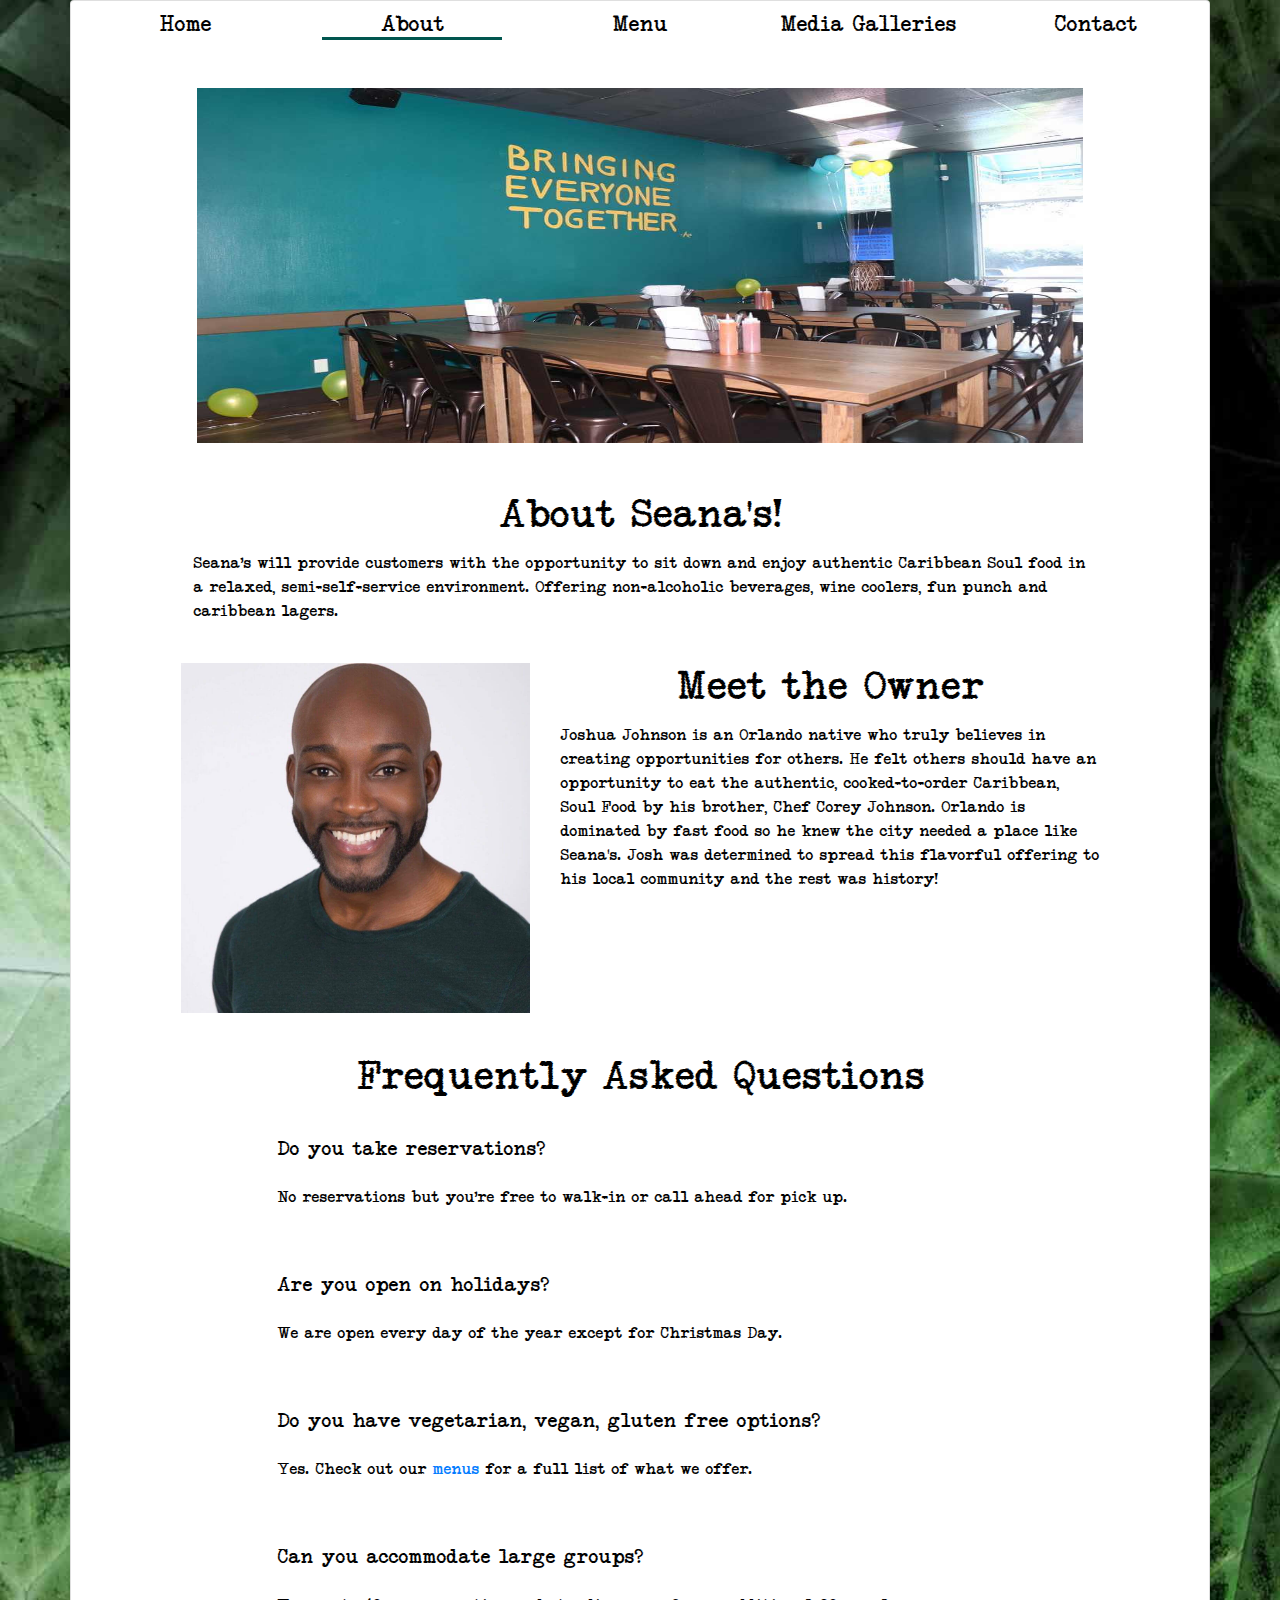
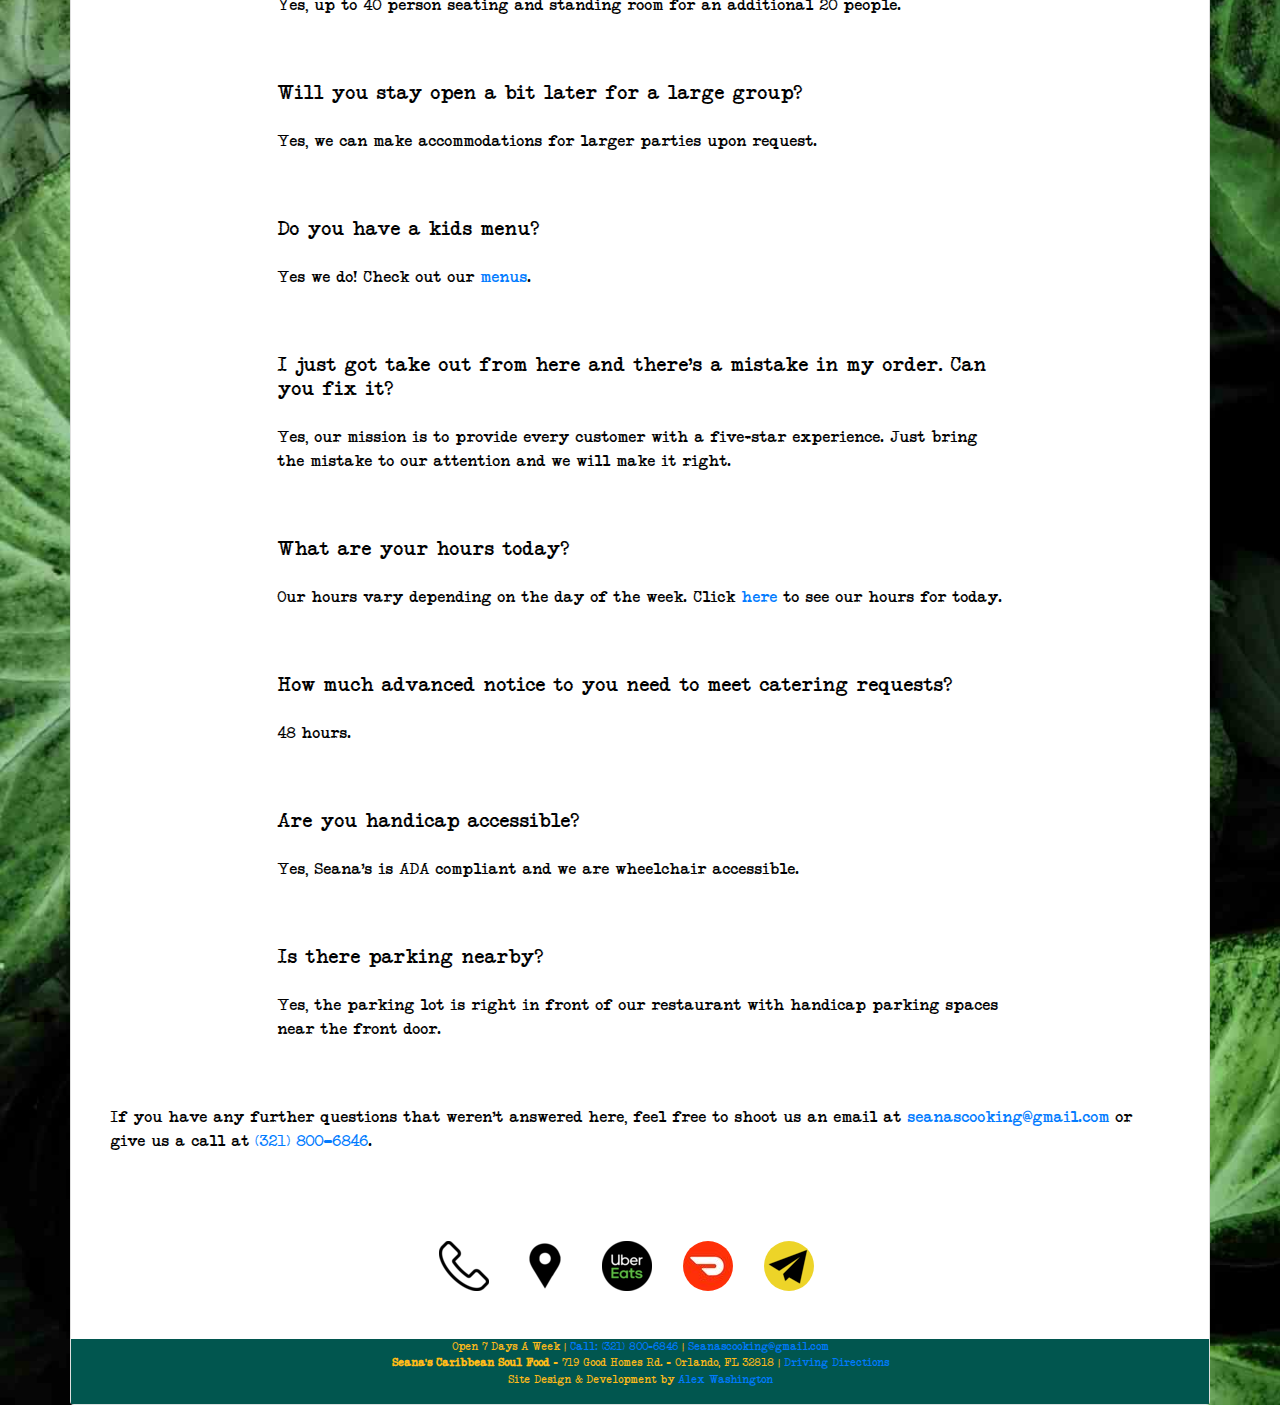
<file: about.html>
<!DOCTYPE html>
<html lang="en" style="overflow-x: hidden;">
  <head>
    <title>About Seana's</title>
    <meta charset="utf-8">
    <meta name="viewport" content="width=device-width, initial-scale=1">
    <link rel="stylesheet" href="https://maxcdn.bootstrapcdn.com/bootstrap/4.4.1/css/bootstrap.min.css">
    <link rel="stylesheet" href="./resources/css/about.css" type="text/css">
    <link rel="stylesheet" href="https://cdnjs.cloudflare.com/ajax/libs/font-awesome/4.7.0/css/font-awesome.min.css">
    <link rel="icon" type="image/x-icon" href="./resources/css/favicon.ico">
    <!-- Google Tag Manager -->
<script>(function(w,d,s,l,i){w[l]=w[l]||[];w[l].push({'gtm.start':
  new Date().getTime(),event:'gtm.js'});var f=d.getElementsByTagName(s)[0],
  j=d.createElement(s),dl=l!='dataLayer'?'&l='+l:'';j.async=true;j.src=
  'https://www.googletagmanager.com/gtm.js?id='+i+dl;f.parentNode.insertBefore(j,f);
  })(window,document,'script','dataLayer','GTM-TSF26BH');</script>
  <!-- End Google Tag Manager -->
    <script src="https://ajax.googleapis.com/ajax/libs/jquery/3.4.1/jquery.min.js"></script>
    <script src="https://cdnjs.cloudflare.com/ajax/libs/popper.js/1.16.0/umd/popper.min.js"></script>
    <script src="https://maxcdn.bootstrapcdn.com/bootstrap/4.4.1/js/bootstrap.min.js"></script>
  </head>
  <body>
    <!-- Google Tag Manager (noscript) -->
<noscript><iframe src="https://www.googletagmanager.com/ns.html?id=GTM-TSF26BH"
  height="0" width="0" style="display:none;visibility:hidden"></iframe></noscript>
  <!-- End Google Tag Manager (noscript) -->
  
    <nav class="navbar navbar-expand-lg navbar-light bg-light fixed-top">
      <a class="navbar-brand" href="./index.html">
        <img src="./resources/css/logo.png" id="logo">
      </a>
      <button class="navbar-toggler" type="button" data-toggle="collapse" data-target="#navbarNav" aria-controls="navbarNav" aria-expanded="false" aria-label="Toggle navigation">
        <span class="navbar-toggler-icon"></span>
      </button>
      <div class="collapse navbar-collapse" id="navbarNav">
        <ul class="navbar-nav text-center">
          <li class="nav-item">
            <a class="nav-link" href="./index.html"><img class="menu-tabs-mobile" src="./resources/css/Menu/Home.jpg"> <span class="sr-only">(current)</span></a>
          </li>
          <li class="nav-item">
            <a class="nav-link" href="./about.html"><img class="menu-tabs-mobile" src="./resources/css/Menu/About-Seanas.jpg"><div id="active-tab" class="active-tab"></div></a>
          </li>
          <li class="nav-item">
            <a class="nav-link" href="./menu.html"><img class="menu-tabs-mobile" src="./resources/css/Menu/Seanas-Menu.jpg"></a>
          </li>
          <li class="nav-item">
            <a class="nav-link" href="https://www.instagram.com/_seanas_/"><img class="menu-tabs-mobile" src="./resources/css/Menu/Media-Galleries.jpg"></a>
          </li>
          <li class="nav-item">
            <a class="nav-link" href="./contact.html"><img class="menu-tabs-mobile" src="./resources/css/Menu/Contact.jpg"></a>
          </li>
        </ul>
      </div>
    </nav> 
    <div class="container card text-center">
      <div class="row nav">
        <div class="col col-sm col-md col-lg-2 col-xl">
          <a href="./index.html">
            <h4 id="home" class="menu-tabs">Home</h4>
          </a>
        </div>
        <div class="col col-sm col-md col-lg col-xl">
          <a href="./about.html">
            <h4 id="about" class="menu-tabs active-tab">About</h4>
          </a>
        </div>
        <div class="col col-sm col-md col-lg col-xl">
          <a href="./menu.html">
            <h4 id="menu" class="menu-tabs">Menu</h4>
          </a>
        </div>
        <div class="col col-sm col-md col-lg col-xl">
          <a href="https://www.instagram.com/_seanas_/">
            <h4 id="media" class="menu-tabs">Media Galleries</h4>
          </a>
        </div>
        <div class="col col-sm col-md col-lg col-xl">
          <a href="./contact.html">
            <h4 id="menu" class="menu-tabs">Contact</h4>
          </a>
        </div>
      </div>
      <div class="row mt-5 web">
        <div class="col col-md col-lg">
          <img src="./resources/css/about.jpg" id="banner" style="max-width: 80%;">
        </div>
      </div>

      <div class="row mt-5 mobile">
        <div class="col col-md col-lg">
          <img src="./resources/css/about.jpg" id="banner">
        </div>
      </div>

      <div class="row mt-5  mx-auto d-flex justify-content-center">
      <!--  <div class="col-12 col-sm-12 col-md-12 col-lg-4 col-xl">
          <div id="carouselExampleSlidesOnly" class="carousel slide mb-3" data-ride="carousel">
            <div class="carousel-inner">
              <div class="carousel-item active">
                <img class="d-block w-100" src="https://pinchofyum.com/wp-content/uploads/caribbean-jerk-salmon1.jpg" alt="First slide">
              </div>
              <div class="carousel-item">
                <img class="d-block w-100" src="https://media-cdn.tripadvisor.com/media/photo-s/12/1a/f5/7d/photo1jpg.jpg" alt="Second slide">
              </div>
              <div class="carousel-item">
                <img class="d-block w-100" src="https://static.onecms.io/wp-content/uploads/sites/9/2012/04/200806-r-cornish-hens.jpg" alt="Third slide">
              </div>
            </div>
          </div>
        </div> -->
        <div class="col-12 col-sm-11 col-md-10 pb-4">
          <h1 class="pb-1 about">About Seana's!</h1>
          <p class="text-left">Seana’s will provide customers with the opportunity to sit 
            down and enjoy authentic Caribbean Soul food in a relaxed, semi-self-service environment. 
            Offering non-alcoholic beverages, wine coolers, fun punch and caribbean lagers.</p>
        </div>
      </div>
      <div class="row d-flex justify-content-center">
        <div class="col-12 col-sm-8 col-md-6 col-lg-4 mb-3">
          <img src="./resources/css/owner.jpg" id="owner">
        </div>
        <div class="col-12 col-sm-11 col-md-6 col-lg-6">
          <h1 class="pb-1">Meet the Owner</h1>
          <p class="text-left">Joshua Johnson is an Orlando native who 
            truly believes in creating opportunities for others. 
            He felt others should have an opportunity to eat the authentic, 
            cooked-to-order Caribbean, Soul Food by his brother, Chef Corey Johnson. 
            Orlando is dominated by fast food so he knew the city needed a place 
            like Seana's. Josh was determined to spread this flavorful offering to 
            his local community and the rest was history!</p>
        </div>
      </div>
      <div class="row d-flex justify-content-center" id="questions">
        <div class="col-12 mt-4">
          <h1 class="pb-1">Frequently Asked Questions</h1>
        </div>
        <div class="col-12 col-sm-10 col-md-8 text-left mx-2 py-4 px-3">
          <h5 class="pb-3">Do you take reservations?</h5>
          <p>No reservations but you’re free to walk-in or call ahead for pick up.</p>
        </div>
        <div class="col-12 col-sm-10 col-md-8 text-left mx-2 py-4 px-3">
          <h5 class="pb-3">Are you open on holidays?</h5>
            <p>We are open every day of the year except for Christmas Day.</p>
        </div>
        <div class="col-12 col-sm-10 col-md-8 text-left mx-2 py-4 px-3">
          <h5 class="pb-3">Do you have vegetarian, vegan, gluten free options?
          </h5>
          <p>Yes. Check out our <a href="./menu.html">menus</a> for a full list of what we offer. </p>
        </div>
        <div class="col-12 col-sm-10 col-md-8 text-left mx-2 py-4 px-3">
          <h5 class="pb-3">Can you accommodate large groups? 
          </h5>
          <p>Yes, up to 40 person seating and standing room for an additional 20 people.</p>
        </div>
        <div class="col-12 col-sm-10 col-md-8 text-left mx-2 py-4 px-3">
          <h5 class="pb-3">Will you stay open a bit later for a large group?
          </h5>
          <p>Yes, we can make accommodations for larger parties upon request.</p>
        </div>
        <div class="col-12 col-sm-10 col-md-8 text-left mx-2 py-4 px-3">
          <h5 class="pb-3">Do you have a kids menu?
          </h5>
          <p>Yes we do! Check out our <a href="./menu.html">menus</a>.</p>
        </div>
        <div class="col-12 col-sm-10 col-md-8 text-left mx-2 py-4 px-3">
          <h5 class="pb-3">I just got take out from here and there’s a mistake in my order. Can you fix it?</h5>
          <p>Yes, our mission is to provide every customer with a five-star experience. 
            Just bring the mistake to our attention and we will make it right.</p>
        </div>
        <div class="col-12 col-sm-10 col-md-8 text-left mx-2 py-4 px-3">
          <h5 class="pb-3">What are your hours today?
          </h5>
          <p>Our hours vary depending on the day of the week. Click <a href="./index.html#hours">here</a> to see our hours for today. </p>
        </div>
        <div class="col-12 col-sm-10 col-md-8 text-left mx-2 py-4 px-3">
          <h5 class="pb-3">How much advanced notice to you need to meet catering requests?</h5>
          <p>48 hours.</p>
        </div>
        <div class="col-12 col-sm-10 col-md-8 text-left mx-2 py-4 px-3">
          <h5 class="pb-3">Are you handicap accessible?
          </h5>
          <p>Yes, Seana’s is ADA compliant and we are wheelchair accessible.</p>
        </div>
        <div class="col-12 col-sm-10 col-md-8 text-left mx-2 py-4 px-3">
          <h5 class="pb-3">Is there parking nearby?
          </h5>
          <p>Yes, the parking lot is right in front of our restaurant with handicap parking spaces near the front door. </p>
        </div>
        <div class="col-12 text-left mx-2 py-4">
          <p class="px-4">If you have any further questions that weren’t answered here, feel free to shoot us an email at <a href="mailto:Seanascooking@gmail.com">seanascooking@gmail.com</a> or give us a call at <a href="tel:+1-321-800-6846">(321) 800–6846</a>.</p>
        </div>
      </div>
      <div class="row mt-5 d-flex mx-auto">
        <div class="col-2 mx-1">
          <a class="icon" href="tel:+1-321-800-6846" class="mobile-phone"><img src="./resources/css/icons/phone-outline.png" title="Call"></a>
        </div>
        <div class="col-2 mx-1">
          <a class="icon" href="https://www.google.com/maps/place/Seana's+Caribbean+%7C+Soul+Food/@28.5526552,-81.505865,688m/data=!3m1!1e3!4m12!1m6!3m5!1s0x88e77954c3c9589b:0xfef20c34d3b2c877!2sSeana's+Caribbean+%7C+Soul+Food!8m2!3d28.5526505!4d-81.5036763!3m4!1s0x88e77954c3c9589b:0xfef20c34d3b2c877!8m2!3d28.5526505!4d-81.5036763"><img src="./resources/css/icons/location-1387-448334.png" title="Directions"></a>
        </div>
        <div class="col-2 mx-1">
          <a class="icon" href="https://www.ubereats.com/en-US/orlando/food-delivery/seanas/o6S7Q_qWSQaI5Ro2ufozCQ"><img src="./resources/css/icons/uber.png" title="Uber Eats"></a>
        </div>
        <div class="col-2 mx-1">
          <a class="icon" href="https://www.doordash.com/store/seana-s-orlando-1009649/en-US"><img src="./resources/css/icons/doordash.png" title="Door Dash" style="border-radius: 100%"></a>
        </div>
        <div class="col-2 mx-1">
          <a class="icon" href="mailto:Seanascooking@gmail.com" target="_top" title="E-mail"><img src="./resources/css/icons/email.png" style="border-radius: 100%"></a>
        </div>
      </div>
      <footer class="row text-center mt-5">
        <p class="col">Open 7 Days A Week | 
        <a href="tel:+1-321-800-6846" class="mobile-phone">Call: (321) 800-6846</a> | <a href="mailto:Seanascooking@gmail.com" target="_top">Seanascooking@gmail.com</a><br>
        <strong>Seana's Caribbean Soul Food</strong> - 719 Good Homes Rd. - Orlando, FL 32818 | <a href="https://www.google.com/maps/place/Seana's+Caribbean+%7C+Soul+Food/@28.5526552,-81.505865,688m/data=!3m1!1e3!4m12!1m6!3m5!1s0x88e77954c3c9589b:0xfef20c34d3b2c877!2sSeana's+Caribbean+%7C+Soul+Food!8m2!3d28.5526505!4d-81.5036763!3m4!1s0x88e77954c3c9589b:0xfef20c34d3b2c877!8m2!3d28.5526505!4d-81.5036763">Driving Directions</a><br> 
        Site Design & Development by <a href="https://al-byte.github.io/Portfolio/">Alex Washington</a></p>
      </footer>
    </div>
    <script>
      $('.navbar-nav>li>a').on('click', function(){
        $('.navbar-collapse').collapse('hide');
    });
    </script>
  </body>
</html>
</file>
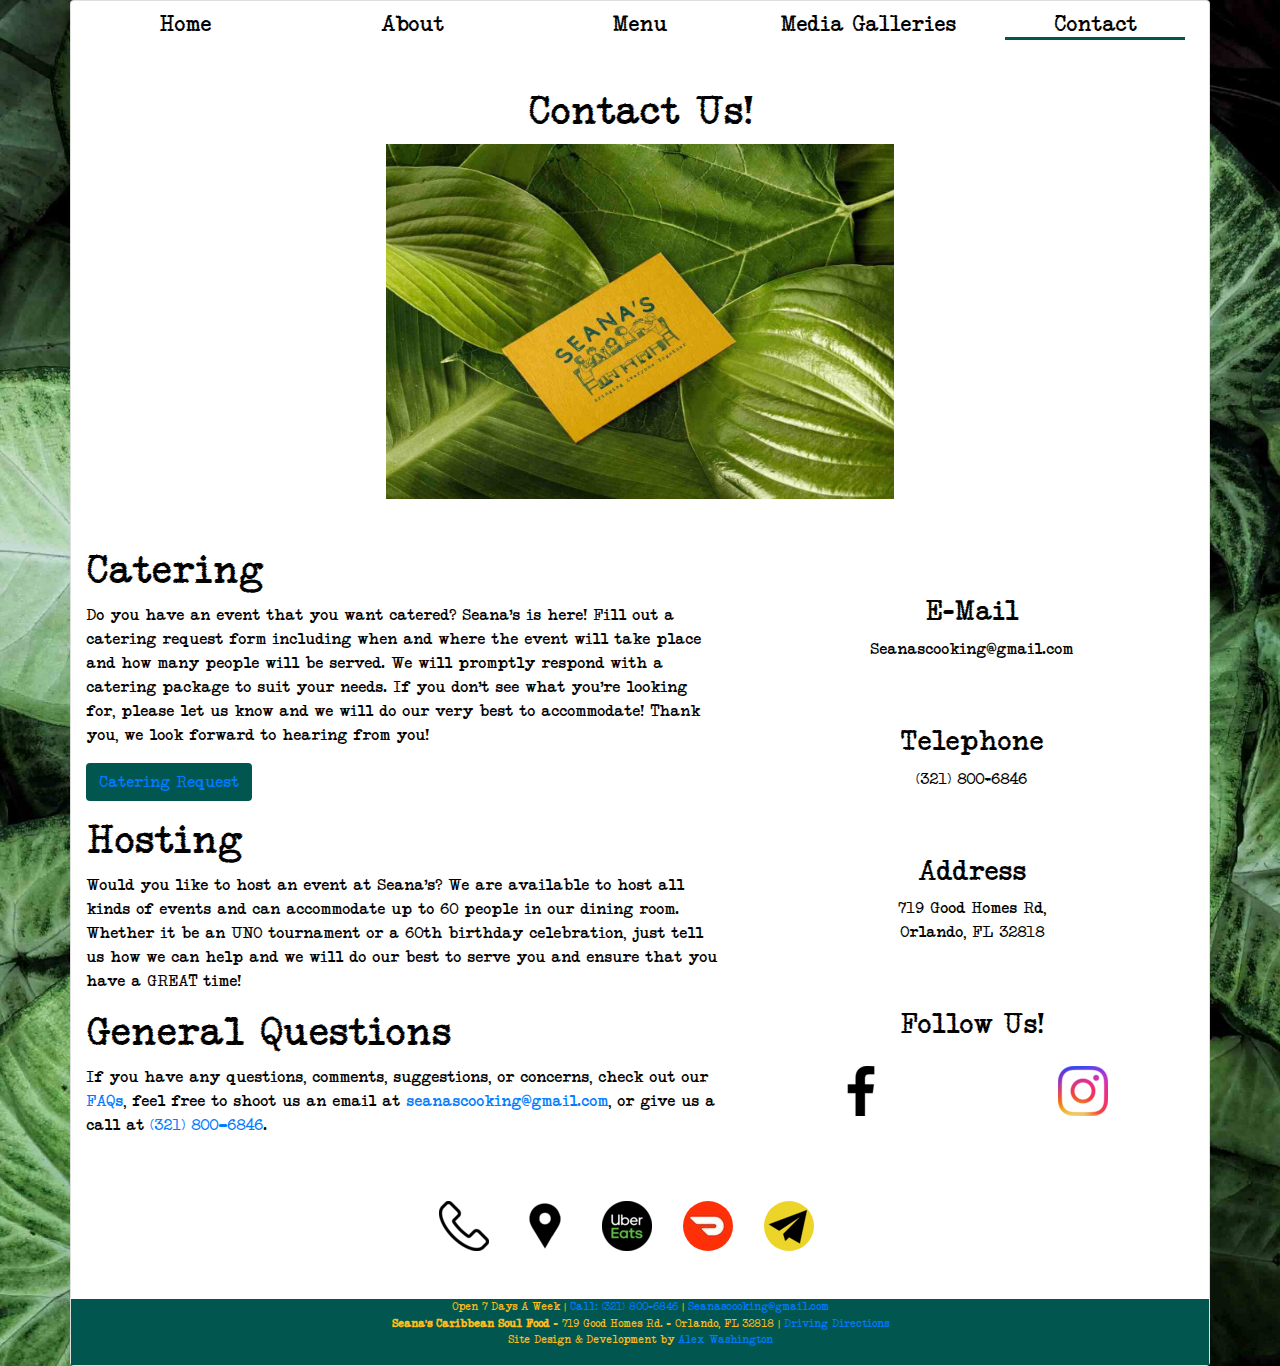
<file: contact.html>
<!DOCTYPE html>
<html lang="en" style="overflow-x: hidden;">
  <head>
    <title>Contact Seana's</title>
    <meta charset="utf-8">
    <meta name="viewport" content="width=device-width, initial-scale=1">
    <link rel="stylesheet" href="https://maxcdn.bootstrapcdn.com/bootstrap/4.4.1/css/bootstrap.min.css">
    <link rel="stylesheet" href="./resources/css/contact.css" type="text/css">
    <link rel="stylesheet" href="https://cdnjs.cloudflare.com/ajax/libs/font-awesome/4.7.0/css/font-awesome.min.css">
    <link rel="icon" type="image/x-icon" href="./resources/css/favicon.ico">
    <!-- Google Tag Manager -->
<script>(function(w,d,s,l,i){w[l]=w[l]||[];w[l].push({'gtm.start':
  new Date().getTime(),event:'gtm.js'});var f=d.getElementsByTagName(s)[0],
  j=d.createElement(s),dl=l!='dataLayer'?'&l='+l:'';j.async=true;j.src=
  'https://www.googletagmanager.com/gtm.js?id='+i+dl;f.parentNode.insertBefore(j,f);
  })(window,document,'script','dataLayer','GTM-TSF26BH');</script>
  <!-- End Google Tag Manager -->
    <script src="https://ajax.googleapis.com/ajax/libs/jquery/3.4.1/jquery.min.js"></script>
    <script src="https://cdnjs.cloudflare.com/ajax/libs/popper.js/1.16.0/umd/popper.min.js"></script>
    <script src="https://maxcdn.bootstrapcdn.com/bootstrap/4.4.1/js/bootstrap.min.js"></script>
  </head>
  <body>
    <!-- Google Tag Manager (noscript) -->
<noscript><iframe src="https://www.googletagmanager.com/ns.html?id=GTM-TSF26BH"
  height="0" width="0" style="display:none;visibility:hidden"></iframe></noscript>
  <!-- End Google Tag Manager (noscript) -->
  
    <nav class="navbar navbar-expand-lg navbar-light bg-light fixed-top">
      <a class="navbar-brand" href="./index.html">
        <img src="./resources/css/logo.png" id="logo">
      </a>
      <button class="navbar-toggler" type="button" data-toggle="collapse" data-target="#navbarNav" aria-controls="navbarNav" aria-expanded="false" aria-label="Toggle navigation">
        <span class="navbar-toggler-icon"></span>
      </button>
      <div class="collapse navbar-collapse" id="navbarNav">
        <ul class="navbar-nav text-center">
          <li class="nav-item">
            <a class="nav-link" href="./index.html"><img class="menu-tabs-mobile" src="./resources/css/Menu/Home.jpg"> <span class="sr-only">(current)</span></a>
          </li>
          <li class="nav-item">
            <a class="nav-link" href="./about.html"><img class="menu-tabs-mobile" src="./resources/css/Menu/About-Seanas.jpg"></a>
          </li>
          <li class="nav-item">
            <a class="nav-link" href="./menu.html"><img class="menu-tabs-mobile" src="./resources/css/Menu/Seanas-Menu.jpg"></a>
          </li>
          <li class="nav-item">
            <a class="nav-link" href="https://www.instagram.com/_seanas_/"><img class="menu-tabs-mobile" src="./resources/css/Menu/Media-Galleries.jpg"></a>
          </li>
          <li class="nav-item">
            <a class="nav-link" href="./contact.html"><img class="menu-tabs-mobile" src="./resources/css/Menu/Contact.jpg"><div id="active-tab" class="active-tab"></div></a>
          </li>
        </ul>
      </div>
    </nav>
    <div class="container card text-center">
      <div class="row nav">
        <div class="col col-sm col-md col-lg-2 col-xl">
          <a href="./index.html">
            <h4 id="home" class="menu-tabs">Home</h4>
          </a>
        </div>
        <div class="col col-sm col-md col-lg col-xl">
          <a href="./about.html">
            <h4 id="about" class="menu-tabs">About</h4>
          </a>
        </div>
        <div class="col col-sm col-md col-lg col-xl">
          <a href="./menu.html">
            <h4 id="menu" class="menu-tabs">Menu</h4>
          </a>
        </div>
        <div class="col col-sm col-md col-lg col-xl">
          <a href="https://www.instagram.com/_seanas_/">
            <h4 id="media" class="menu-tabs">Media Galleries</h4>
          </a>
        </div>
        <div class="col col-sm col-md col-lg col-xl">
          <a href="./contact.html">
            <h4 id="menu" class="menu-tabs active-tab">Contact</h4>
          </a>
        </div>
      </div>
      
      <div class="row mt-2">
        <div class="col">
          <h1 class="contact">Contact Us!</h1>
        </div>
      </div>
      <div class="row my-2 web mb-5">
        <div class="col col-md col-lg-7 mx-auto">
          <img src="./resources/css/banner.jpg" id="banner" style="max-width: 80%;">
        </div>
      </div>

      <div class="row mt-5 mobile">
        <div class="col col-md col-lg">
          <img src="./resources/css/banner.jpg" id="banner">
        </div>
      </div> 

      

      <div class="row d-flex justify-content-center">
        <div class="col-12 col-sm-12 col-md-7">
          <div class="row">
            <div class="col-12 text-left">
            <h1 class="catering">Catering</h1>
            <p>Do you have an event that you want catered? 
              Seana’s is here! Fill out a catering request form 
              including when and where the event will take place 
              and how many people will be served. 
              We will promptly respond with a catering package to 
              suit your needs. If you don’t see what you’re 
              looking for, please let us know and we will do 
              our very best to accommodate! 
              Thank you, we look forward to hearing from you!         
                    
             </p>
             <button class="btn mb-3">
              <a href="javascript:void(
                window.open(
                  'https://form.jotform.com/220677444909162',
                  'blank',
                  'scrollbars=yes,
                  toolbar=no,
                  width=700,
                  height=500'
                )
              )
            " class="cater-btn">
  Catering Request
            </a>
             </button></div>
          </div>
          <div class="row">
            <div class="col-12 text-left">
            <h1>Hosting</h1>
            <p>Would you like to host an event at Seana’s? We are available to host all kinds of events and can accommodate up to 60 people in our dining room. Whether it be an <span id="brunch_info"> UNO</span> tournament or a 60th birthday celebration, just tell us how we can help and we will do our best to serve you and ensure that you have a GREAT time!</p>
              
          </div>
          </div>
          
          <div class="row">
            <div class="col-12 text-left">
              <h1>General Questions</h1>
              <p>If you have any questions, comments, suggestions, or concerns, check out our <a href="./about.html#questions">FAQs</a>, feel free to shoot us an email at <a href="mailto:Seanascooking@gmail.com">seanascooking@gmail.com</a>, or give us a call at <a href="tel:+1-321-800-6846">(321) 800–6846</a>.</p>
              
            
            
           </div> 
          </div>
          
        </div>
        <div class="col col-md-5">
          <h3 class="pt-5">E-Mail</h3>
          <p>Seanascooking@gmail.com</p>
          <a class="icon-mobile" href="mailto:Seanascooking@gmail.com" target="_top" title="E-mail"><img src="./resources/css/icons/email.png" style="border-radius: 100%"></a>
          <h3 class="pt-5">Telephone</h3>
          <p>(321) 800-6846</p>
          <a class="icon-mobile" href="tel:+1-321-800-6846" class="mobile-phone"><img src="./resources/css/icons/phone-outline.png" title="Call"></a>
          <h3 class="pt-5">Address</h3>
          <p>719 Good Homes Rd,<br> Orlando, FL 32818</p>
          <a class="icon-mobile" href="https://www.google.com/maps/place/Seana's+Caribbean+%7C+Soul+Food/@28.5526552,-81.505865,688m/data=!3m1!1e3!4m12!1m6!3m5!1s0x88e77954c3c9589b:0xfef20c34d3b2c877!2sSeana's+Caribbean+%7C+Soul+Food!8m2!3d28.5526505!4d-81.5036763!3m4!1s0x88e77954c3c9589b:0xfef20c34d3b2c877!8m2!3d28.5526505!4d-81.5036763"><img src="./resources/css/icons/location-1387-448334.png" title="Directions"></a>
          <h3 class="pt-5 pb-3 text-center">Follow Us!</h3>
          <div class="container follow-container">
            <div class="row d-flex justify-content-around">
              <div class="col-2 col-md-6">
                <a href="https://www.facebook.com/SeanasCooking/">
                  <img src="./resources/css/icons/facebook-solid.png" title="Facebook">
                </a>
              </div>
              <div class="col-2 col-md-6">
                <a href="https://www.instagram.com/_seanas_/">
                  <img src="./resources/css/icons/instagram-new-color-flat.png" title="Instagram">
                </a>
              </div>
              <div class="col-2">
                <a class="icon-mobile" href="https://www.ubereats.com/en-US/orlando/food-delivery/seanas/o6S7Q_qWSQaI5Ro2ufozCQ"><img src="./resources/css/icons/uber.png" title="Uber Eats"></a>
              </div>
              <div class="col-2">
                <a class="icon-mobile" href="https://www.doordash.com/store/seana-s-orlando-1009649/en-US"><img src="./resources/css/icons/doordash.png" title="DoorDash" style="border-radius: 100%"></a>
              </div>
            </div>

          </div>
        </div>
      </div>

      <div class="row d-flex justify-content-center mt-5 hide">
        <div class="col-12 col-md-8 text-center">
        <h1>General Questions</h1>
        <p>If you have any questions, comments, suggestions, or concerns, check out our <a href="./about.html#questions">FAQs</a>, feel free to shoot us an email at <a href="mailto:Seanascooking@gmail.com">seanascooking@gmail.com</a>, or give us a call at <a href="tel:+1-321-800-6846">(321) 800–6846</a>.</p>
        </div> 
      </div>
      
      <div class="row mt-5 d-flex mx-auto">
        <div class="col-2 mx-1">
          <a class="icon" href="tel:+1-321-800-6846" class="mobile-phone"><img src="./resources/css/icons/phone-outline.png" title="Call"></a>
        </div>
        <div class="col-2 mx-1">
          <a class="icon" href="https://www.google.com/maps/place/Seana's+Caribbean+%7C+Soul+Food/@28.5526552,-81.505865,688m/data=!3m1!1e3!4m12!1m6!3m5!1s0x88e77954c3c9589b:0xfef20c34d3b2c877!2sSeana's+Caribbean+%7C+Soul+Food!8m2!3d28.5526505!4d-81.5036763!3m4!1s0x88e77954c3c9589b:0xfef20c34d3b2c877!8m2!3d28.5526505!4d-81.5036763"><img src="./resources/css/icons/location-1387-448334.png" title="Directions"></a>
        </div>
        <div class="col-2 mx-1">
          <a class="icon" href="https://www.ubereats.com/en-US/orlando/food-delivery/seanas/o6S7Q_qWSQaI5Ro2ufozCQ"><img src="./resources/css/icons/uber.png" title="Uber Eats"></a>
        </div>
        <div class="col-2 mx-1">
          <a class="icon" href="https://www.doordash.com/store/seana-s-orlando-1009649/en-US"><img src="./resources/css/icons/doordash.png" title="Door Dash" style="border-radius: 100%"></a>
        </div>
        <div class="col-2 mx-1">
          <a class="icon" href="mailto:Seanascooking@gmail.com" target="_top" title="E-mail"><img src="./resources/css/icons/email.png" style="border-radius: 100%"></a>
        </div>
      </div>

      

      
      <footer class="row text-center mt-5">
        <p class="col">Open 7 Days A Week | 
        <a href="tel:+1-321-800-6846" class="mobile-phone">Call: (321) 800-6846</a> | <a href="mailto:Seanascooking@gmail.com" target="_top">Seanascooking@gmail.com</a><br>
        <strong>Seana's Caribbean Soul Food</strong> - 719 Good Homes Rd. - Orlando, FL 32818 | <a href="https://www.google.com/maps/place/Seana's+Caribbean+%7C+Soul+Food/@28.5526552,-81.505865,688m/data=!3m1!1e3!4m12!1m6!3m5!1s0x88e77954c3c9589b:0xfef20c34d3b2c877!2sSeana's+Caribbean+%7C+Soul+Food!8m2!3d28.5526505!4d-81.5036763!3m4!1s0x88e77954c3c9589b:0xfef20c34d3b2c877!8m2!3d28.5526505!4d-81.5036763">Driving Directions</a><br> 
        Site Design & Development by <a href="https://al-byte.github.io/Portfolio/">Alex Washington</a></p>
      </footer>
    </div>

    <script>
      $('.navbar-nav>li>a').on('click', function(){
        $('.navbar-collapse').collapse('hide');
    });
    </script>
  </body>
</html>
</file>
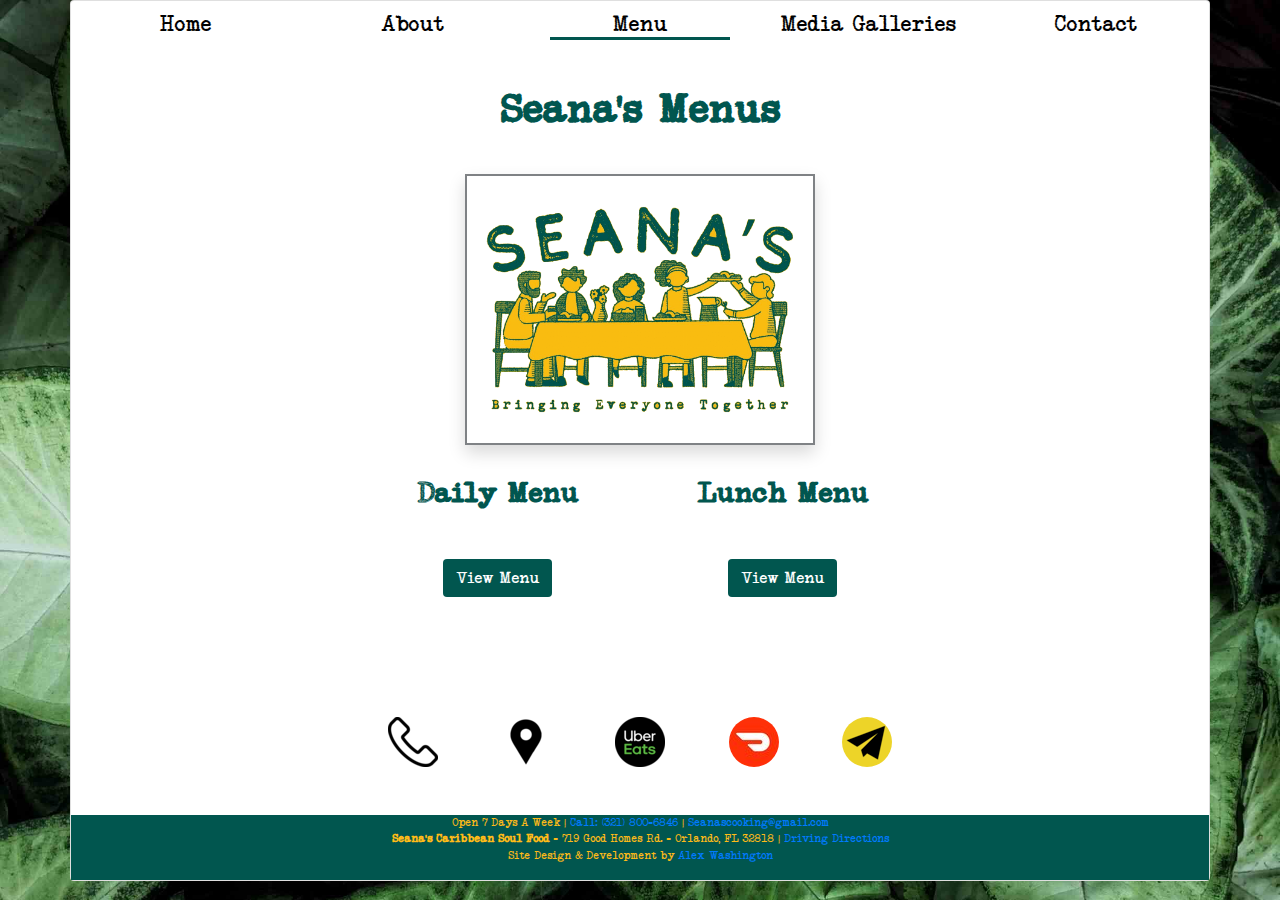
<file: menu.html>
<!DOCTYPE html>
<html lang="en" style="overflow-x: hidden;">
  <head>
    <title>Seana's Menus</title>
    <meta charset="utf-8">
    <meta name="viewport" content="width=device-width, initial-scale=1">
    <link rel="stylesheet" href="https://maxcdn.bootstrapcdn.com/bootstrap/4.4.1/css/bootstrap.min.css">
    <link rel="stylesheet" href="./resources/css/menu.css" type="text/css">
    <link href="http://maxcdn.bootstrapcdn.com/font-awesome/4.1.0/css/font-awesome.min.css" rel="stylesheet">
    <link rel="icon" type="image/x-icon" href="./resources/css/favicon.ico">
    <!-- Google Tag Manager -->
<script>(function(w,d,s,l,i){w[l]=w[l]||[];w[l].push({'gtm.start':
  new Date().getTime(),event:'gtm.js'});var f=d.getElementsByTagName(s)[0],
  j=d.createElement(s),dl=l!='dataLayer'?'&l='+l:'';j.async=true;j.src=
  'https://www.googletagmanager.com/gtm.js?id='+i+dl;f.parentNode.insertBefore(j,f);
  })(window,document,'script','dataLayer','GTM-TSF26BH');</script>
  <!-- End Google Tag Manager -->
    <script src="https://ajax.googleapis.com/ajax/libs/jquery/3.4.1/jquery.min.js"></script>
    <script src="https://cdnjs.cloudflare.com/ajax/libs/popper.js/1.16.0/umd/popper.min.js"></script>
    <script src="https://maxcdn.bootstrapcdn.com/bootstrap/4.4.1/js/bootstrap.min.js"></script>
  </head>
  <body>
  <!-- Google Tag Manager (noscript) -->
<noscript><iframe src="https://www.googletagmanager.com/ns.html?id=GTM-TSF26BH"
  height="0" width="0" style="display:none;visibility:hidden"></iframe></noscript>
  <!-- End Google Tag Manager (noscript) -->
  
    <nav class="navbar navbar-expand-lg navbar-light bg-light fixed-top">
      <a class="navbar-brand" href="./index.html">
        <img src="./resources/css/logo.png" id="logo">
      </a>
      <button class="navbar-toggler" type="button" data-toggle="collapse" data-target="#navbarNav" aria-controls="navbarNav" aria-expanded="false" aria-label="Toggle navigation">
        <span class="navbar-toggler-icon"></span>
      </button>
      <div class="collapse navbar-collapse" id="navbarNav">
        <ul class="navbar-nav text-center">
          <li class="nav-item">
            <a class="nav-link" href="./index.html"><img class="menu-tabs-mobile" src="./resources/css/Menu/Home.jpg"> <span class="sr-only">(current)</span></a>
          </li>
          <li class="nav-item">
            <a class="nav-link" href="./about.html"><img class="menu-tabs-mobile" src="./resources/css/Menu/About-Seanas.jpg"></a>
          </li>
          <li class="nav-item">
            <a class="nav-link" href="./menu.html"><img class="menu-tabs-mobile" src="./resources/css/Menu/Seanas-Menu.jpg"><div id="active-tab" class="active-tab"></div></a>
          </li>
          <li class="nav-item">
            <a class="nav-link" href="https://www.instagram.com/_seanas_/"><img class="menu-tabs-mobile" src="./resources/css/Menu/Media-Galleries.jpg"></a>
          </li>
          <li class="nav-item">
            <a class="nav-link" href="./contact.html"><img class="menu-tabs-mobile" src="./resources/css/Menu/Contact.jpg"></a>
          </li>
        </ul>
      </div>
    </nav>
    <div class="container card text-center">
      <div class="row nav">
        <div class="col col-sm col-md col-lg-2 col-xl">
          <a href="./index.html">
            <h4 id="home" class="menu-tabs">Home</h4>
          </a>
        </div>
        <div class="col col-sm col-md col-lg col-xl">
          <a href="./about.html">
            <h4 id="about" class="menu-tabs">About</h4>
          </a>
        </div>
        <div class="col col-sm col-md col-lg col-xl">
          <a href="./menu.html">
            <h4 id="menu" class="menu-tabs active-tab">Menu</h4>
          </a>
        </div>
        <div class="col col-sm col-md col-lg col-xl">
          <a href="https://www.instagram.com/_seanas_/">
            <h4 id="media" class="menu-tabs">Media Galleries</h4>
          </a>
        </div>
        <div class="col col-sm col-md col-lg col-xl">
          <a href="./contact.html">
            <h4 id="menu" class="menu-tabs">Contact</h4>
          </a>
        </div>
      </div>
      <div class="row hide">
        <div class="col col-lg">
          <img src="./resources/css/banner.jpg" id="banner">
        </div>
      </div> 
      <div class="row d-flex justify-content-center menu-container">
        <div class="col-12 py-3">
          <h1>Seana's Menus</h1>
        </div>
        <div class="col-12 my-3">
          <div class="row d-flex justify-content-center">
            <div class="col-8 col-md-4 text-center">
              <img src="./resources/css/logo.png" class="w-100 shadow" alt="" title="Welcome to Seana's!">
          </div>
          </div>
        </div>
        <div class="col-6 col-lg-3">
          <a href="./main_menu.pdf#view=FitH">
            <h3 class="py-3">Daily Menu</h3>
            <img src="./resources/css/main_menu.jpg" class="hide w-100 shadow" alt="" title="Daily Menu">
            <button type="submit" class="btn my-4">View Menu</button> 
          </a>
          
        </div>
        <div class="col-6 col-lg-3">
          <a href="./lunch_menu.pdf#view=FitH">
            <h3 class="py-3">Lunch Menu</h3>
            <img src="./resources/css/lunch_menu.jpg" class="hide w-100 shadow" alt="" title="Lunch Menu">
            <button type="submit" class="btn my-4">View Menu</button> 
          </a>
        </div>
        <div class="col-12 col-md-7 text-center">
          <div class="row mt-5 d-flex mx-auto justify-content-center">
            <div class="col-2 mt-5 mx-1">
              <a class="icon" href="tel:+1-321-800-6846" class="mobile-phone"><img src="./resources/css/icons/phone-outline.png" title="Call"></a>
            </div>
            <div class="col-2 mt-5 mx-1">
              <a class="icon" href="https://www.google.com/maps/place/Seana's+Caribbean+%7C+Soul+Food/@28.5526552,-81.505865,688m/data=!3m1!1e3!4m12!1m6!3m5!1s0x88e77954c3c9589b:0xfef20c34d3b2c877!2sSeana's+Caribbean+%7C+Soul+Food!8m2!3d28.5526505!4d-81.5036763!3m4!1s0x88e77954c3c9589b:0xfef20c34d3b2c877!8m2!3d28.5526505!4d-81.5036763"><img src="./resources/css/icons/location-1387-448334.png" title="Directions"></a>
            </div>
            <div class="col-2 mt-5 mx-1">
              <a class="icon" href="https://www.ubereats.com/en-US/orlando/food-delivery/seanas/o6S7Q_qWSQaI5Ro2ufozCQ"><img src="./resources/css/icons/uber.png" title="Uber Eats"></a>
            </div>
            <div class="col-2 mt-5 mx-1">
              <a class="icon" href="https://www.doordash.com/store/seana-s-orlando-1009649/en-US"><img src="./resources/css/icons/doordash.png" title="Door Dash" style="border-radius: 100%"></a>
            </div>
            <div class="col-2 mt-5 mx-1">
              <a class="icon" href="mailto:Seanascooking@gmail.com" target="_top" title="E-mail"><img src="./resources/css/icons/email.png" style="border-radius: 100%"></a>
            </div>
          </div>
        </div>
        
      </div>
      
      <footer class="row text-center mt-5">
        <p class="col">Open 7 Days A Week | 
        <a href="tel:+1-321-800-6846" class="mobile-phone">Call: (321) 800-6846</a> | <a href="mailto:Seanascooking@gmail.com" target="_top">Seanascooking@gmail.com</a><br>
        <strong>Seana's Caribbean Soul Food</strong> - 719 Good Homes Rd. - Orlando, FL 32818 | <a href="https://www.google.com/maps/place/Seana's+Caribbean+%7C+Soul+Food/@28.5526552,-81.505865,688m/data=!3m1!1e3!4m12!1m6!3m5!1s0x88e77954c3c9589b:0xfef20c34d3b2c877!2sSeana's+Caribbean+%7C+Soul+Food!8m2!3d28.5526505!4d-81.5036763!3m4!1s0x88e77954c3c9589b:0xfef20c34d3b2c877!8m2!3d28.5526505!4d-81.5036763">Driving Directions</a><br> 
        Site Design & Development by <a href="https://al-byte.github.io/Portfolio/">Alex Washington</a></p>
      </footer>
    </div>
    <script>
      $('.navbar-nav>li>a').on('click', function(){
        $('.navbar-collapse').collapse('hide');
    });
    $("#brunchModal").modal('show');
    </script>
  </body>
</html>
</file>
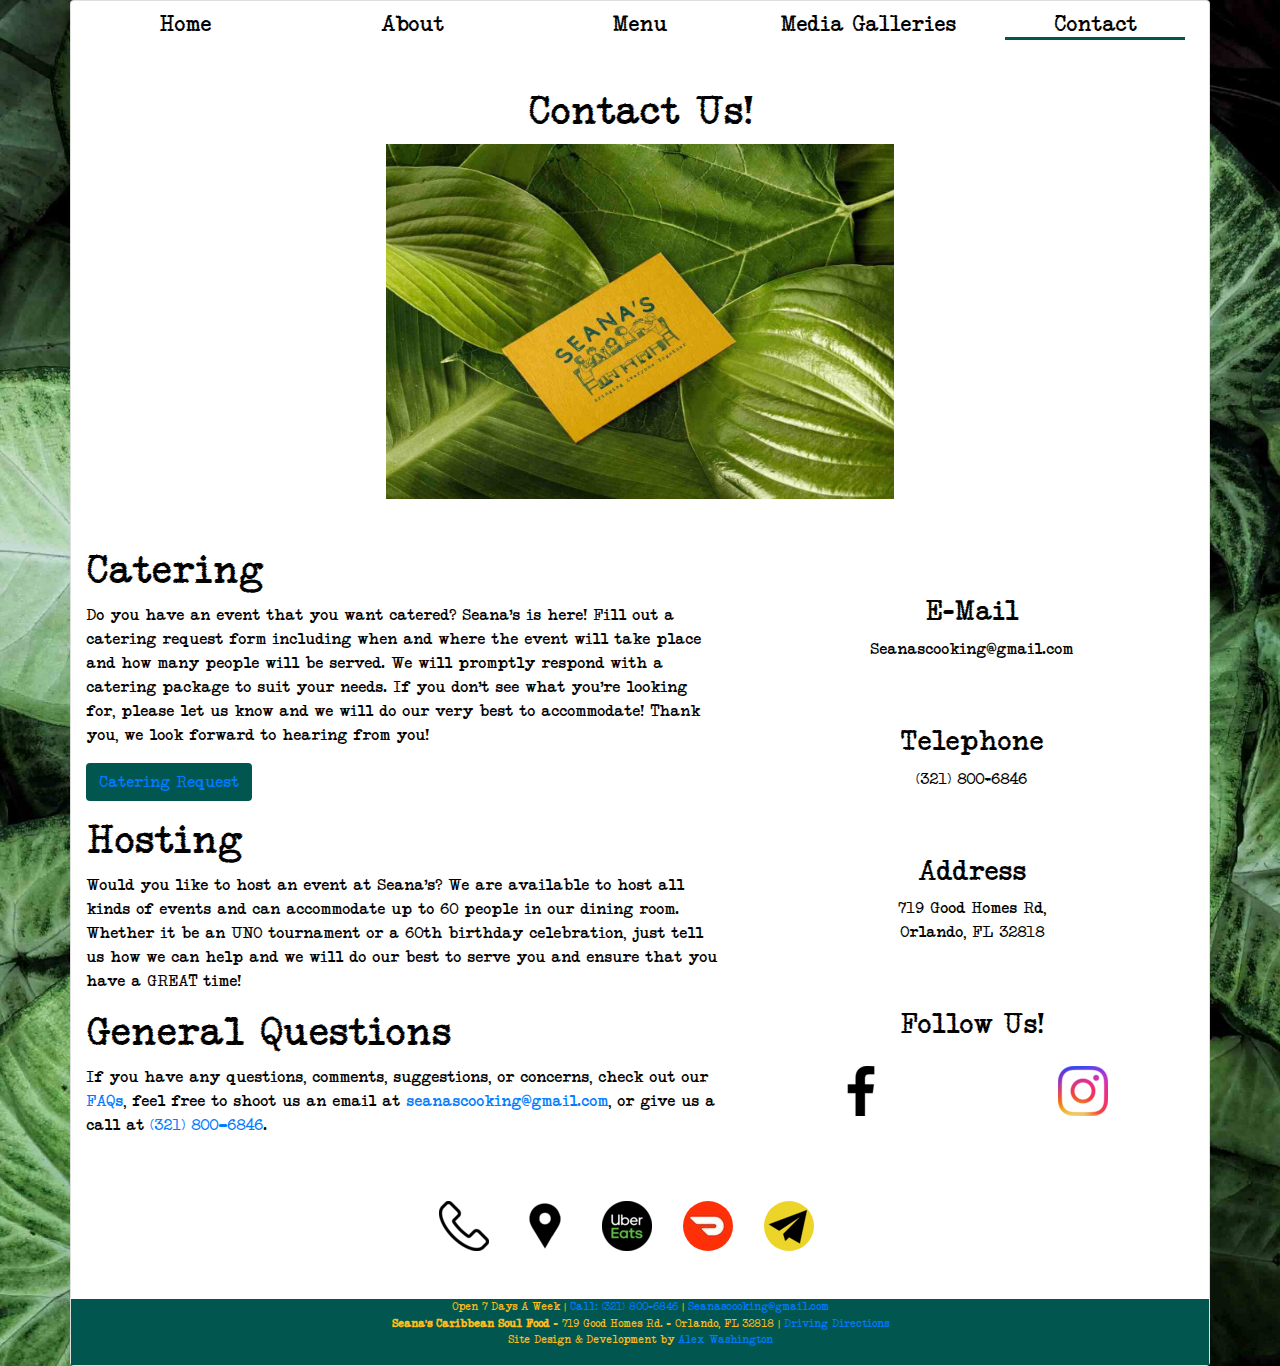
<file: sandbox.html>
<!DOCTYPE html>
<html lang="en" style="overflow-x: hidden;">
  <head>
    <title>Sandbox</title>
    <meta charset="utf-8">
    <meta name="viewport" content="width=device-width, initial-scale=1">
    <link rel="stylesheet" href="https://maxcdn.bootstrapcdn.com/bootstrap/4.4.1/css/bootstrap.min.css">
    <link rel="stylesheet" href="./resources/css/contact.css" type="text/css">
    <link href="http://maxcdn.bootstrapcdn.com/font-awesome/4.1.0/css/font-awesome.min.css" rel="stylesheet">
    <link rel="icon" type="image/x-icon" href="./resources/css/favicon.ico">
    <!-- Google Tag Manager -->
<script>(function(w,d,s,l,i){w[l]=w[l]||[];w[l].push({'gtm.start':
  new Date().getTime(),event:'gtm.js'});var f=d.getElementsByTagName(s)[0],
  j=d.createElement(s),dl=l!='dataLayer'?'&l='+l:'';j.async=true;j.src=
  'https://www.googletagmanager.com/gtm.js?id='+i+dl;f.parentNode.insertBefore(j,f);
  })(window,document,'script','dataLayer','GTM-TSF26BH');</script>
  <!-- End Google Tag Manager -->
    <script src="https://ajax.googleapis.com/ajax/libs/jquery/3.4.1/jquery.min.js"></script>
    <script src="https://cdnjs.cloudflare.com/ajax/libs/popper.js/1.16.0/umd/popper.min.js"></script>
    <script src="https://maxcdn.bootstrapcdn.com/bootstrap/4.4.1/js/bootstrap.min.js"></script>
  </head>
  <body>
    <!-- Google Tag Manager (noscript) -->
<noscript><iframe src="https://www.googletagmanager.com/ns.html?id=GTM-TSF26BH"
  height="0" width="0" style="display:none;visibility:hidden"></iframe></noscript>
  <!-- End Google Tag Manager (noscript) -->
  
    <nav class="navbar navbar-expand-lg navbar-light bg-light fixed-top">
      <a class="navbar-brand" href="./index.html">
        <img src="./resources/css/logo.png" id="logo">
      </a>
      <button class="navbar-toggler" type="button" data-toggle="collapse" data-target="#navbarNav" aria-controls="navbarNav" aria-expanded="false" aria-label="Toggle navigation">
        <span class="navbar-toggler-icon"></span>
      </button>
      <div class="collapse navbar-collapse" id="navbarNav">
        <ul class="navbar-nav text-center">
          <li class="nav-item">
            <a class="nav-link" href="./index.html"><img class="menu-tabs-mobile" src="./resources/css/Menu/Home.jpg"> <span class="sr-only">(current)</span></a>
          </li>
          <li class="nav-item">
            <a class="nav-link" href="./about.html"><img class="menu-tabs-mobile" src="./resources/css/Menu/About-Seanas.jpg"></a>
          </li>
          <li class="nav-item">
            <a class="nav-link" href="./menu.html"><img class="menu-tabs-mobile" src="./resources/css/Menu/Seanas-Menu.jpg"></a>
          </li>
          <li class="nav-item">
            <a class="nav-link" href="https://www.instagram.com/_seanas_/"><img class="menu-tabs-mobile" src="./resources/css/Menu/Media-Galleries.jpg"></a>
          </li>
          <li class="nav-item">
            <a class="nav-link" href="./contact.html"><img class="menu-tabs-mobile" src="./resources/css/Menu/Contact.jpg"><div id="active-tab" class="active-tab"></div></a>
          </li>
        </ul>
      </div>
    </nav>
    <div class="container card text-center">
      <div class="row nav">
        <div class="col col-sm col-md col-lg-2 col-xl">
          <a href="./index.html">
            <h4 id="home" class="menu-tabs">Home</h4>
          </a>
        </div>
        <div class="col col-sm col-md col-lg col-xl">
          <a href="./about.html">
            <h4 id="about" class="menu-tabs">About</h4>
          </a>
        </div>
        <div class="col col-sm col-md col-lg col-xl">
          <a href="./menu.html">
            <h4 id="menu" class="menu-tabs">Menu</h4>
          </a>
        </div>
        <div class="col col-sm col-md col-lg col-xl">
          <a href="https://www.instagram.com/_seanas_/">
            <h4 id="media" class="menu-tabs">Media Galleries</h4>
          </a>
        </div>
        <div class="col col-sm col-md col-lg col-xl">
          <a href="./contact.html">
            <h4 id="menu" class="menu-tabs active-tab">Contact</h4>
          </a>
        </div>
      </div>
      
      <div class="row mt-2">
        <div class="col">
          <h1 class="contact">Contact Us!</h1>
        </div>
      </div>
      <div class="row my-2 web mb-5">
        <div class="col col-md col-lg-7 mx-auto">
          <img src="./resources/css/banner.jpg" id="banner" style="max-width: 80%;">
        </div>
      </div>

      <div class="row mt-5 mobile">
        <div class="col col-md col-lg">
          <img src="./resources/css/banner.jpg" id="banner">
        </div>
      </div> 

      

      <div class="row d-flex justify-content-center">
        <div class="col-12 col-sm-12 col-md-7">
          <div class="row">
            <div class="col-12 text-left">
            <h1 class="catering">Catering</h1>
            <p>Do you have an event that you want catered? 
              Seana’s is here! Fill out a catering request form 
              including when and where the event will take place 
              and how many people will be served. 
              We will promptly respond with a catering package to 
              suit your needs. If you don’t see what you’re 
              looking for, please let us know and we will do 
              our very best to accommodate! 
              Thank you, we look forward to hearing from you!         
                    
             </p>
             <button class="btn mb-3">
              <a href="javascript:void(
                window.open(
                  'https://form.jotform.com/220677444909162',
                  'blank',
                  'scrollbars=yes,
                  toolbar=no,
                  width=700,
                  height=500'
                )
              )
            ">
  Catering Request
            </a>
             </button>
            </div>
          </div>

          <div class="row">
            <div class="col-12 text-left">
            <h1>Hosting</h1>
            <p>Would you like to host an event at Seana’s? We are available to host all kinds of events and can accommodate up to 60 people in our dining room. Whether it be an <span id="brunch_info"> UNO</span> tournament or a 60th birthday celebration, just tell us how we can help and we will do our best to serve you and ensure that you have a GREAT time!</p>
              
          </div>
          </div>
          
          <div class="row">
            <div class="col-12 text-left">
              <h1>General Questions</h1>
              <p>If you have any questions, comments, suggestions, or concerns, check out our <a href="./about.html#questions">FAQs</a>, feel free to shoot us an email at <a href="mailto:Seanascooking@gmail.com">seanascooking@gmail.com</a>, or give us a call at <a href="tel:+1-321-800-6846">(321) 800–6846</a>.</p>
              
            
            
           </div> 
          </div>
          
        </div>
        <div class="col col-md-5">
          <h3 class="pt-5">E-Mail</h3>
          <p>Seanascooking@gmail.com</p>
          <a class="icon-mobile" href="mailto:Seanascooking@gmail.com" target="_top" title="E-mail"><img src="./resources/css/icons/email.png" style="border-radius: 100%"></a>
          <h3 class="pt-5">Telephone</h3>
          <p>(321) 800-6846</p>
          <a class="icon-mobile" href="tel:+1-321-800-6846" class="mobile-phone"><img src="./resources/css/icons/phone-outline.png" title="Call"></a>
          <h3 class="pt-5">Address</h3>
          <p>719 Good Homes Rd,<br> Orlando, FL 32818</p>
          <a class="icon-mobile" href="https://www.google.com/maps/place/Seana's+Caribbean+%7C+Soul+Food/@28.5526552,-81.505865,688m/data=!3m1!1e3!4m12!1m6!3m5!1s0x88e77954c3c9589b:0xfef20c34d3b2c877!2sSeana's+Caribbean+%7C+Soul+Food!8m2!3d28.5526505!4d-81.5036763!3m4!1s0x88e77954c3c9589b:0xfef20c34d3b2c877!8m2!3d28.5526505!4d-81.5036763"><img src="./resources/css/icons/location-1387-448334.png" title="Directions"></a>
          <h3 class="pt-5 pb-3 text-center">Follow Us!</h3>
          <div class="container follow-container">
            <div class="row d-flex justify-content-around">
              <div class="col-2 col-md-6">
                <a href="https://www.facebook.com/SeanasCooking/">
                  <img src="./resources/css/icons/facebook-solid.png" title="Facebook">
                </a>
              </div>
              <div class="col-2 col-md-6">
                <a href="https://www.instagram.com/_seanas_/">
                  <img src="./resources/css/icons/instagram-new-color-flat.png" title="Instagram">
                </a>
              </div>
              <div class="col-2">
                <a class="icon-mobile" href="https://www.ubereats.com/en-US/orlando/food-delivery/seanas/o6S7Q_qWSQaI5Ro2ufozCQ"><img src="./resources/css/icons/uber.png" title="Uber Eats"></a>
              </div>
              <div class="col-2">
                <a class="icon-mobile" href="https://www.doordash.com/store/seana-s-orlando-1009649/en-US"><img src="./resources/css/icons/doordash.png" title="DoorDash" style="border-radius: 100%"></a>
              </div>
            </div>

          </div>
        </div>
      </div>

      <div class="row d-flex justify-content-center mt-5 hide">
        <div class="col-12 col-md-8 text-center">
        <h1>General Questions</h1>
        <p>If you have any questions, comments, suggestions, or concerns, check out our <a href="./about.html#questions">FAQs</a>, feel free to shoot us an email at <a href="mailto:Seanascooking@gmail.com">seanascooking@gmail.com</a>, or give us a call at <a href="tel:+1-321-800-6846">(321) 800–6846</a>.</p>
        </div> 
      </div>
      
      <div class="row mt-5 d-flex mx-auto">
        <div class="col-2 mx-1">
          <a class="icon" href="tel:+1-321-800-6846" class="mobile-phone"><img src="./resources/css/icons/phone-outline.png" title="Call"></a>
        </div>
        <div class="col-2 mx-1">
          <a class="icon" href="https://www.google.com/maps/place/Seana's+Caribbean+%7C+Soul+Food/@28.5526552,-81.505865,688m/data=!3m1!1e3!4m12!1m6!3m5!1s0x88e77954c3c9589b:0xfef20c34d3b2c877!2sSeana's+Caribbean+%7C+Soul+Food!8m2!3d28.5526505!4d-81.5036763!3m4!1s0x88e77954c3c9589b:0xfef20c34d3b2c877!8m2!3d28.5526505!4d-81.5036763"><img src="./resources/css/icons/location-1387-448334.png" title="Directions"></a>
        </div>
        <div class="col-2 mx-1">
          <a class="icon" href="https://www.ubereats.com/en-US/orlando/food-delivery/seanas/o6S7Q_qWSQaI5Ro2ufozCQ"><img src="./resources/css/icons/uber.png" title="Uber Eats"></a>
        </div>
        <div class="col-2 mx-1">
          <a class="icon" href="https://www.doordash.com/store/seana-s-orlando-1009649/en-US"><img src="./resources/css/icons/doordash.png" title="Door Dash" style="border-radius: 100%"></a>
        </div>
        <div class="col-2 mx-1">
          <a class="icon" href="mailto:Seanascooking@gmail.com" target="_top" title="E-mail"><img src="./resources/css/icons/email.png" style="border-radius: 100%"></a>
        </div>
      </div>

      

      
      <footer class="row text-center mt-5">
        <p class="col">Open 7 Days A Week | 
        <a href="tel:+1-321-800-6846" class="mobile-phone">Call: (321) 800-6846</a> | <a href="mailto:Seanascooking@gmail.com" target="_top">Seanascooking@gmail.com</a><br>
        <strong>Seana's Caribbean Soul Food</strong> - 719 Good Homes Rd. - Orlando, FL 32818 | <a href="https://www.google.com/maps/place/Seana's+Caribbean+%7C+Soul+Food/@28.5526552,-81.505865,688m/data=!3m1!1e3!4m12!1m6!3m5!1s0x88e77954c3c9589b:0xfef20c34d3b2c877!2sSeana's+Caribbean+%7C+Soul+Food!8m2!3d28.5526505!4d-81.5036763!3m4!1s0x88e77954c3c9589b:0xfef20c34d3b2c877!8m2!3d28.5526505!4d-81.5036763">Driving Directions</a><br> 
        Site Design & Development by <a href="https://al-byte.github.io/Portfolio/">Alex Washington</a></p>
      </footer>
    </div>

    <script>
      $('.navbar-nav>li>a').on('click', function(){
        $('.navbar-collapse').collapse('hide');
    });
    </script>
  </body>
</html>
</file>
<file: resources/css/about.css>
html, body {
  overflow-x: hidden;
  background-image: url('./background.jpg');
  background-repeat: no-repeat;
  background-size: cover;
  color: black;
  font-family: Seanas;
}

@font-face {
  font-family: 'Seanas';
  src: url('./NeoBulletin\ Trash.woff');
  font-style: normal;
  font-weight: 100;
}

.menu-tabs {
  max-width: 180px;
  margin: 0 auto;
}

.active-tab {
  border-bottom: 3px solid rgb(1, 86, 79);
}

#active-tab {
  position: relative;
  width: 38%;
  margin: 0 auto;
}

#home:hover, #about:hover, #menu:hover, #media:hover, #contact:hover {
  border-bottom: 3px solid rgb(289, 187, 24);
}

a:hover {
  text-decoration: none;
}

#banner {
  width: 100%;
  height: auto;
  max-height: 355px;
}
 
.carousel {
  display: none;
}

.carousel-inner {
  max-height: 300px;
  height: auto;
  width: 100%;
  max-width: 100%;
}

#owner {
  width: 100%;
}

footer {
  font-size: 11px;
  background-color: rgb(1, 86, 79);
  color: rgb(289, 187, 24);
}

#logo {
  max-width: 90px;
}

.navbar, .mobile {
  display: none;
}

.menu-tabs-mobile {
  width: 100%;
  height: auto;
  max-width: 300px;
}

.contacts {
  padding: -80%;
}

/* Extra small devices (portrait phones, less than 576px) */
@media (max-width: 575.98px) { 
 
  .nav, .web {
    display: none;
  }

  .mobile {
    display: block;
  }
  
  .navbar {
    display: flex;
  }

  .menu-tabs-mobile {
    width: 100%;
    height: auto;
    max-width: 200px;
  }

  #banner {
    margin-top: 10%;
    width: 100%;
    height: auto;
    min-height: 280px;
    max-height: 300px;
  }

  .about {
    margin-top: -5% !important;
  }

  .carousel-item {
    max-height: 300px;
    height: auto;
    width: 100%;
    max-width: 100%;
    min-height: 250px;
  }

}


/* Small devices (landscape phones, 576px and up) */
@media (min-width: 576px) and (max-width: 767.98px) { 
  .nav {
    display: none;
  }
  
  .about {
    margin-top: -10px;
  }

  .navbar {
    display: flex;
  }

  #banner {
    margin-top: 10%;
    width: 100%;
    height: auto;
    min-height: 280px;
  }

  .menu-tabs-mobile {
    width: 100%;
    height: auto;
    max-width: 170px;
  }

  .carousel-item {
    max-height: 300px;
    height: auto;
    width: 100%;
    max-width: 100%;
    min-height: 250px;
  }
 }

/* Medium devices (tablets, 768px and up) */
@media (min-width: 768px) and (max-width: 991.98px) { 
  .nav {
    display: none;
  }
  
  .about {
    margin-top: -17px;
  }

  .navbar {
    display: flex;
  }

  .menu-tabs-mobile {
    width: 100%;
    height: auto;
    max-width: 170px;
  }

  #banner {
    margin-top: 3%;
    width: 100%;
    height: auto;
    min-height: 370px;
  }

  .carousel-item {
    max-height: 300px;
    height: auto;
    width: 100%;
    max-width: 100%;
    min-height: 250px;
  }
 }

/* Large devices (desktops, 992px and up) */
@media (min-width: 992px) and (max-width: 1199.98px) { 
  .menu-tabs {
    max-width: 169px;
    margin: 16px auto 0 auto;
    font-size: 20px;
    color: black;
  } 

  .about {
    margin-top: -10px;
  }

  #banner {
    margin-top: 1%;
    width: 100%;
    height: auto;
    min-height: 350px;
  }

  footer {
    font-size: 16px;
  }
 }

/* Extra large devices (large desktops, 1200px and up) */
@media (min-width: 1200px) { 
  .menu-tabs {
    max-width: 180px;
    margin: 10px auto 0 auto;
    font-size: 22px;
    color: #000;
  }
 }
</file>
<file: resources/css/contact.css>
html, body {
  overflow-x: hidden;
  background-image: url('./background.jpg');
  background-repeat: no-repeat;
  background-size: cover;
  color: black;
  font-family: Seanas;
}

@font-face {
  font-family: 'Seanas';
  src: url('./NeoBulletin\ Trash.woff');
  font-style: normal;
  font-weight: 100;
}

.hide {
  display: none !important;
}

.btn {
  background-color: rgb(1, 86, 79);
  font-weight: 200;
  color: white;
}

.btn:hover {
  background-color: rgb(289, 187, 24);
  color: black;
  font-weight: 200;
}

.menu-tabs {
  max-width: 180px;
  margin: 0 auto;
}

.active-tab {
  border-bottom: 3px solid rgb(1, 86, 79);
}

#active-tab {
  position: relative;
  width: 20%;
  margin: 0 auto; 
}

#home:hover, #about:hover, #menu:hover, #media:hover, #contact:hover {
  border-bottom: 3px solid rgb(289, 187, 24);
}

a:hover {
  text-decoration: none;
}

#banner {
  width: 100%;
  height: auto;
  max-height: 355px;
}

.carousel-inner {
  max-height: 300px;
  height: auto;
  width: 100%;
  max-width: 100%;
}

footer {
  font-size: 11px;
  background-color: rgb(1, 86, 79);
  color: rgb(289, 187, 24);
}

#logo {
  max-width: 90px;
}

.navbar, .mobile {
  display: none;
}

.menu-tabs-mobile {
  width: 100%;
  height: auto;
  max-width: 300px;
}

.contacts {
  padding: -80%;
}

.contact {
  margin-top: 100px;
  margin-bottom: -50px;
}

.icon-mobile {
  display: none;
}
@media (max-width: 450px) {
  .follow-container {
    margin-left: -15px !important;
  }
}

/* Extra small devices (portrait phones, less than 576px) */
@media (max-width: 575.98px) { 
 
  .nav, .web {
    display: none;
  }

  .mobile {
    display: block;
  }
  
  .navbar {
    display: flex;
  }

  .menu-tabs-mobile {
    width: 100%;
    height: auto;
    max-width: 200px;
  }

  #banner {
    margin-top: 10%;
    width: 100%;
    height: auto;
    height: 315px;
  }

  .catering {
    margin-top: 60px;
  }

  

  .carousel-item {
    max-height: 300px;
    height: auto;
    width: 100%;
    max-width: 100%;
    min-height: 250px;
  }

  .icon {
    display: none;
  }

  .icon-mobile {
    display: block;
    padding: 10%;
  }

  

}


/* Small devices (landscape phones, 576px and up) */
@media (min-width: 576px) and (max-width: 767.98px) { 
  .nav {
    display: none;
  }
  
  .navbar {
    display: flex;
  }

  .menu-tabs-mobile {
    width: 100%;
    height: auto;
    max-width: 170px;
  }

  #banner {
    margin-top: 10%;
    width: 100%;
    height: auto;
    min-height: 280px;
  }

  .carousel-item {
    max-height: 300px;
    height: auto;
    width: 100%;
    max-width: 100%;
    min-height: 250px;
  }

  .icon-mobile {
    display: block;
    padding: 7%;
  }

  .icon {
    display: none;
  }
 }

/* Medium devices (tablets, 768px and up) */
@media (min-width: 768px) and (max-width: 991.98px) { 
  .nav {
    display: none;
  }
  
  .navbar {
    display: flex;
  }

  #banner {
    margin-top: 3%;
    width: 100%;
    height: auto;
    min-height: 370px;
  }

  .menu-tabs-mobile {
    width: 100%;
    height: auto;
    max-width: 170px;
  }

  .contact {
    margin-top: 100px;
    margin-bottom: 0px;
  }

  .carousel-item {
    max-height: 300px;
    height: auto;
    width: 100%;
    max-width: 100%;
    min-height: 250px;
  }
 }

/* Large devices (desktops, 992px and up) */
@media (min-width: 992px) and (max-width: 1199.98px) { 
  .menu-tabs {
    max-width: 169px;
    margin: 16px auto 0 auto;
    font-size: 20px;
    color: black;
  } 

  .contact {
    margin-top: 40px;
    margin-bottom: 0px;
  }

  #banner {
    margin-top: 1%;
    width: 100%;
    height: auto;
    max-height: 315px;
  }

  footer {
    font-size: 16px;
  }
 }

/* Extra large devices (large desktops, 1200px and up) */
@media (min-width: 1200px) { 

  .menu-tabs {
    max-width: 180px;
    margin: 10px auto 0 auto;
    font-size: 22px;
    color: #000;
  }

  .contact {
    margin-top: 40px;
    margin-bottom: 0px;
  }
 }
</file>
<file: resources/css/menu.css>
html, body {
  overflow-x: hidden;
  background-image: url('./background.jpg');
  background-repeat: no-repeat;
  background-size: cover;
  color: black;
  font-family: Seanas;
}

@font-face {
  font-family: 'Seanas';
  src: url('./NeoBulletin\ Trash.woff');
  font-style: normal;
  font-weight: 100;
}

.shadow {
  border:2px solid rgba(0,6,12,.5);
  box-shadow: 0 2px 12px rgba(0,6,12,.5);
  -moz-box-shadow: 0 2px 12px rgba(0,6,12,.5);
  -webkit-box-shadow: 0 2px 12px rgba(0,6,12,.5);
  -khtml-box-shadow: 0 2px 12px rgba(0,6,12,.5);
}

.zoom {
  transition: transform .5s; /* Animation */
}

.zoom:hover {
  transform: scale(1.05); /* (150% zoom - Note: if the zoom is too large, it will go outside of the viewport) */
  cursor: pointer;
}  

.hide {
  display: none;
}

.btn {
  background-color: rgb(1, 86, 79);
  font-weight: 200;
  color: white;
}

.btn:hover {
  background-color: rgb(289, 187, 24);
  color: black;
  font-weight: 200;
}

.menu-tabs {
  max-width: 180px;
  margin: 0 auto;
}

.active-tab {
  border-bottom: 3px solid rgb(1, 86, 79);
}

#active-tab {
  position: relative;
  width: 34%;
  margin: 0 auto;
}

#home:hover, #about:hover, #menu:hover, #media:hover, #contact:hover {
  border-bottom: 3px solid rgb(289, 187, 24);
}

a:hover {
  text-decoration: none;
}

#banner {
  width: 100%;
  height: auto;
  max-height: 355px;
}

.carousel-inner {
  max-height: 300px;
  height: auto;
  width: 100%;
  max-width: 100%;
}

.carousel, .welcome {
  display: none;
}

h1, h3, h6 {
  color: rgb(1, 86, 79);
  font-weight: 800;
}

.price {
  font-weight: 600;
}

.box {
  border: 2px solid rgb(1, 86, 79);
}

.Nene {
  color: rgb(1, 86, 79);
  font-weight: 800;
}

.h6-mobile, .mobile {
  display: none;
}

.drink {
  color: black;
  font-weight: 400;
}

.warning {
  line-height: 1;
  font-size: 12px;
}

.sides {
  line-height: 0.9;
  font-weight: 600;
}


.thin {
  font-weight: 300;
}

.description {
  line-height: 1;
}

footer {
  font-size: 11px;
  background-color: rgb(1, 86, 79);
  color: rgb(289, 187, 24);
}

#logo {
  max-width: 90px;
}

.navbar {
  display: none;
}

.menu-tabs-mobile {
  width: 100%;
  height: auto;
  max-width: 300px;
}

.contacts {
  padding: -80%;
}



/*All Mobile Devices */
@media (max-width: 991.98px) { 
  .menu-container {
    margin-top: 100px;
  }
}

/*All Desktop Devices */
@media (min-width: 992px) { 
  .menu-container {
    margin-top: 30px;
  }
}

/* Extra small devices (portrait phones, less than 576px) */
@media (max-width: 575.98px) { 
 
  .nav {
    display: none;
  }
  
  .navbar {
    display: flex;
  }

  .menu-tabs-mobile {
    width: 100%;
    height: auto;
    max-width: 200px;
  }

  #banner {
    margin-top: 5%;
    width: 100%;
    height: auto;
    max-height: 315px;
    margin-bottom: -8%;
  }

  figcaption {
    margin-top: 8%;
  }

  .menu {
    margin-top: -30px;
  }

  .carousel-item {
    max-height: 300px;
    height: auto;
    width: 100%;
    max-width: 100%;
    min-height: 250px;
  }

  .web {
    display: none;
  }

  .mobile {
    display: block;
  }

}


/* Small devices (landscape phones, 576px and up) */
@media (min-width: 576px) and (max-width: 767.98px) { 
  .nav {
    display: none;
  }
  
  .navbar {
    display: flex;
  }

  .menu-tabs-mobile {
    width: 100%;
    height: auto;
    max-width: 170px;
  }

  #banner {
    margin-top: 10%;
    width: 100%;
    height: auto;
    min-height: 280px;
  }

  .menu {
    margin-top: -39px;    
  }

  .carousel-item {
    max-height: 300px;
    height: auto;
    width: 100%;
    max-width: 100%;
    min-height: 250px;
  }
 }

/* Medium devices (tablets, 768px and up) */
@media (min-width: 768px) and (max-width: 991.98px) { 
  .nav {
    display: none;
  }
  
  .navbar {
    display: flex;
  }

  .menu-tabs-mobile {
    width: 100%;
    height: auto;
    max-width: 170px;
  }

  #banner {
    width: 100%;
    height: auto;
    min-height: 370px;
  }

  .menu {
    margin-top: -6%;
  }
  
  .carousel-item {
    max-height: 300px;
    height: auto;
    width: 100%;
    max-width: 100%;
    min-height: 250px;
  }
 }

/* Large devices (desktops, 992px and up) */
@media (min-width: 992px) and (max-width: 1199.98px) { 
  .menu-tabs {
    max-width: 169px;
    margin: 16px auto 0 auto;
    font-size: 20px;
    color: black;
  } 

  #banner {
    margin-top: 1%;
    width: 100%;
    height: auto;
    min-height: 350px;
  }

  footer {
    font-size: 16px;
  }
 }

/* Extra large devices (large desktops, 1200px and up) */
@media (min-width: 1200px) { 
  .menu-tabs {
    max-width: 180px;
    margin: 10px auto 0 auto;
    font-size: 22px;
    color: #000;
  }
 }
</file>
